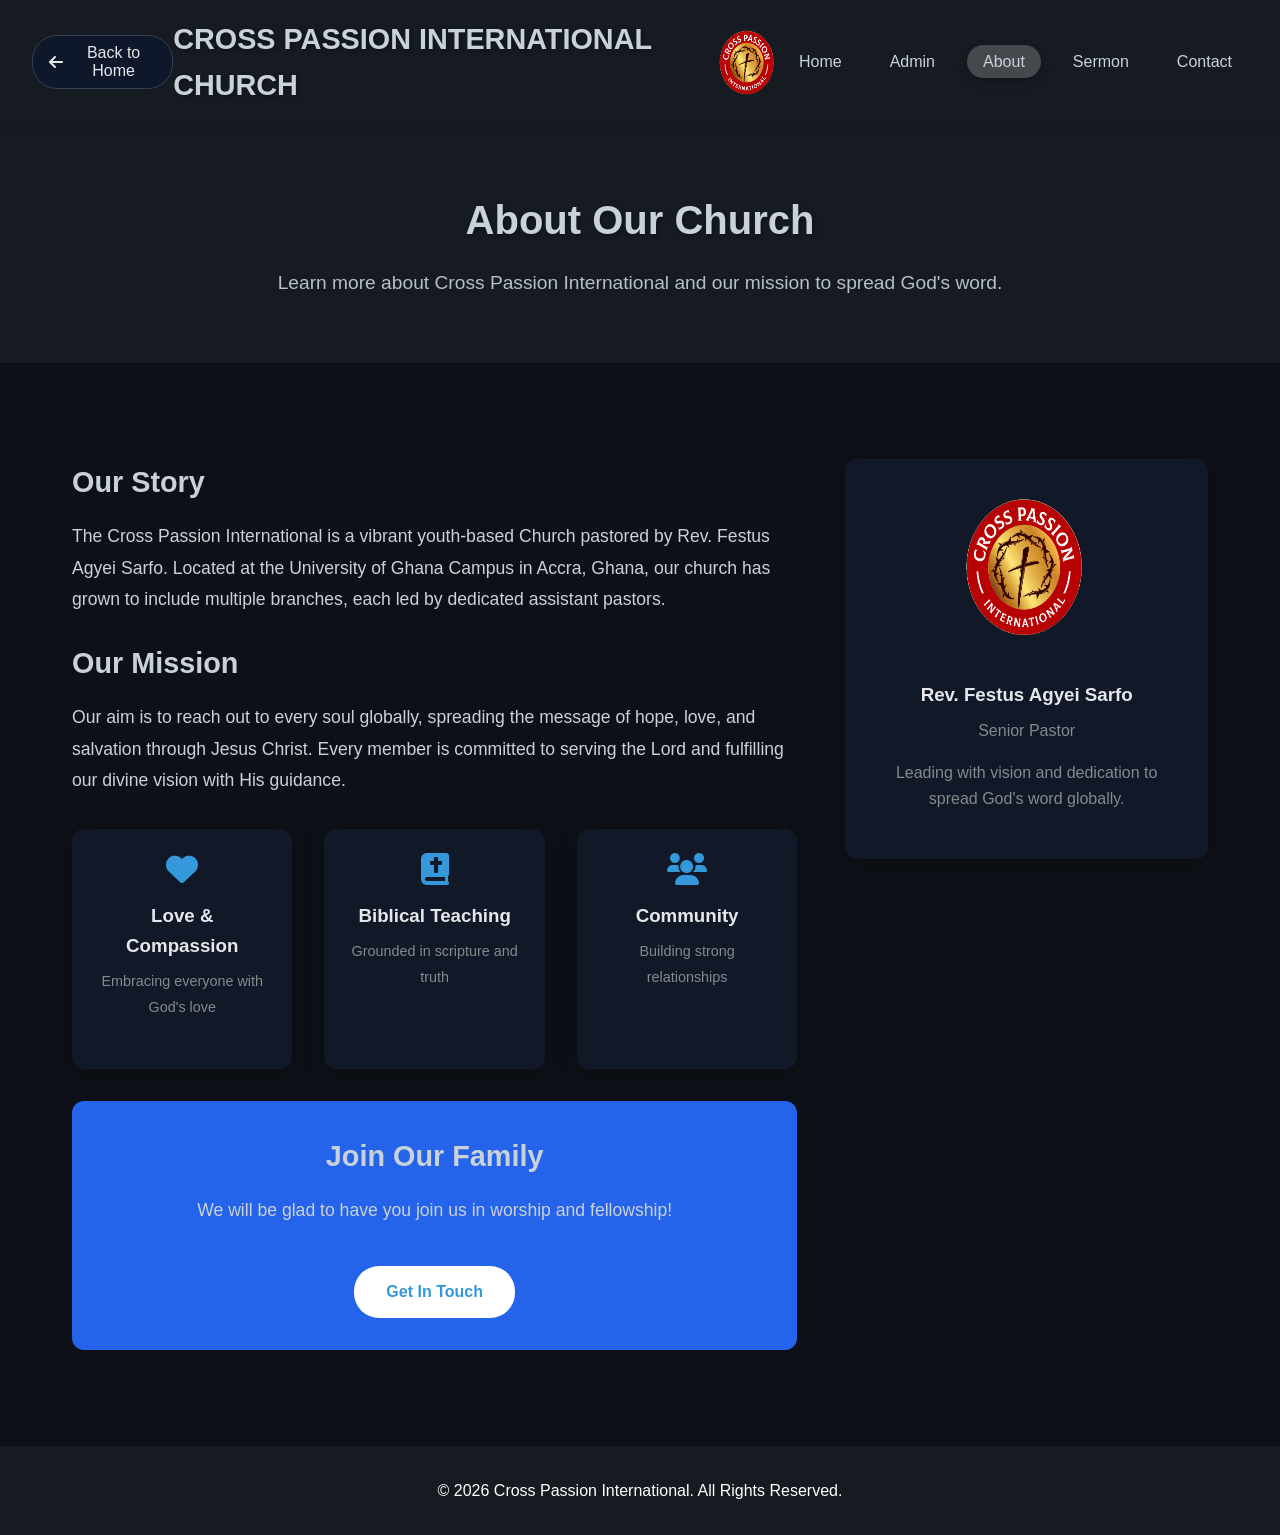
<file: Church-Site-master/about.html>
<!DOCTYPE html>
<html lang="en">

<head>
    <meta charset="UTF-8">
    <meta name="viewport" content="width=device-width, initial-scale=1.0">
    <title>About - Cross Passion International Church</title>
    <link rel="icon" type="image/png" href="images.png">
    <link rel="stylesheet" href="style.css">
    <link rel="stylesheet" href="https://cdnjs.cloudflare.com/ajax/libs/font-awesome/6.0.0/css/all.min.css">
</head>

<body>
    <header>
        <button class="back-btn" onclick="window.location.href='index.html'">
            <i class="fas fa-arrow-left"></i> Back to Home
        </button>
        <div class="logo">
            <h1> CROSS PASSION INTERNATIONAL CHURCH</h1>
            <img src="images.png" alt="Church Logo">
        </div>
        <nav>
            <ul>
                <li><a href="index.html">Home</a></li>
                <li><a href="admin.html">Admin</a></li>
                <li><a href="about.html" class="active">About</a></li>
                <li><a href="sermon.html">Sermon</a></li>
                <li><a href="contact.html">Contact</a></li>
            </ul>
        </nav>
    </header>

    <main>
        <section class="hero">
            <h2>About Our Church</h2>
            <p>Learn more about Cross Passion International and our mission to spread God's word.</p>
        </section>

        <section class="about-section">
            <div class="about-container">
                <div class="about-content">
                    <h2>Our Story</h2>
                    <p>The Cross Passion International is a vibrant youth-based Church pastored by Rev. Festus Agyei Sarfo. Located at the University of Ghana Campus in Accra, Ghana, our church has grown to include multiple branches, each led by dedicated assistant pastors.</p>

                    <h2>Our Mission</h2>
                    <p>Our aim is to reach out to every soul globally, spreading the message of hope, love, and salvation through Jesus Christ. Every member is committed to serving the Lord and fulfilling our divine vision with His guidance.</p>

                    <div class="mission-points">
                        <div class="point">
                            <i class="fas fa-heart"></i>
                            <h3>Love & Compassion</h3>
                            <p>Embracing everyone with God's love</p>
                        </div>
                        <div class="point">
                            <i class="fas fa-bible"></i>
                            <h3>Biblical Teaching</h3>
                            <p>Grounded in scripture and truth</p>
                        </div>
                        <div class="point">
                            <i class="fas fa-users"></i>
                            <h3>Community</h3>
                            <p>Building strong relationships</p>
                        </div>
                    </div>

                    <div class="join-us">
                        <h2>Join Our Family</h2>
                        <p>We will be glad to have you join us in worship and fellowship!</p>
                        <a href="contact.html" class="cta-btn">Get In Touch</a>
                    </div>
                </div>

                <div class="pastor-info">
                    <div class="pastor-card">
                        <img src="images.png" alt="Rev. Festus Agyei Sarfo" class="pastor-img">
                        <h3>Rev. Festus Agyei Sarfo</h3>
                        <p>Senior Pastor</p>
                        <p>Leading with vision and dedication to spread God's word globally.</p>
                    </div>
                </div>
            </div>
        </section>
    </main>

    <footer>
        <p>&copy; <span id="currentYear"></span> Cross Passion International. All Rights Reserved.</p>
    </footer>
    <script src="Main.js"></script>
</body>

</html>
</file>
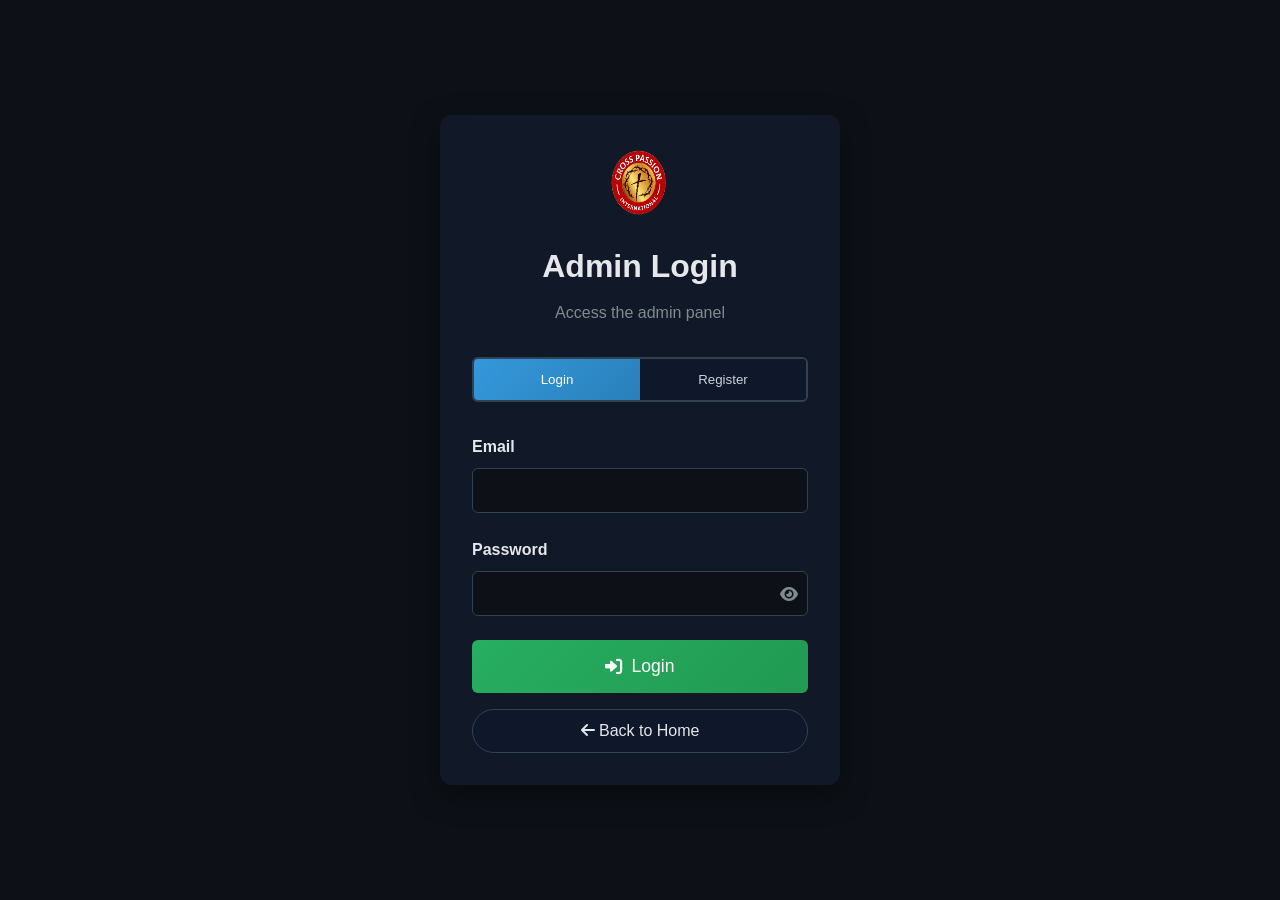
<file: Church-Site-master/admin.html>
<!DOCTYPE html>
<html lang="en">

<head>
    <meta charset="UTF-8">
    <meta name="viewport" content="width=device-width, initial-scale=1.0">
    <title>Admin - Upload Sermon - Cross Passion International Church</title>
    <link rel="icon" type="image/png" href="images.png">
    <link rel="stylesheet" href="style.css">
    <link rel="stylesheet" href="https://cdnjs.cloudflare.com/ajax/libs/font-awesome/6.0.0/css/all.min.css">
</head>

<body>
    <header>
        <button class="back-btn" onclick="window.location.href='index.html'">
            <i class="fas fa-arrow-left"></i> Back to Home
        </button>
        <div class="logo">
            <h1> CROSS PASSION INTERNATIONAL CHURCH</h1>
            <img src="images.png" alt="Church Logo">
        </div>
        <nav>
            <ul>
                <li><a href="index.html">Home</a></li>
                <li><a href="admin.html" class="active">Admin</a></li>
                <li><a href="about.html">About</a></li>
                <li><a href="sermon.html">Sermon</a></li>
                <li><a href="contact.html">Contact</a></li>
                <li><button onclick="logout()" class="logout-btn">Logout</button></li>
            </ul>
        </nav>
    </header>

    <main>
        <section class="upload-section">
            <h1>Upload New Sermon</h1>
            <form id="sermonUploadForm" action="api/upload.php" method="post" enctype="multipart/form-data">
                <div class="form-group">
                    <label for="sermonTitle">Sermon Title</label>
                    <input type="text" id="sermonTitle" name="sermonTitle" required>
                </div>

                <div class="form-group">
                    <label for="preacher">Preacher</label>
                    <input type="text" id="preacher" name="preacher" required>
                </div>

                <div class="form-group">
                    <label for="sermonDate">Date</label>
                    <input type="date" id="sermonDate" name="sermonDate" required>
                </div>

                <div class="form-group">
                    <label for="sermonDescription">Description (Optional)</label>
                    <textarea id="sermonDescription" name="sermonDescription"></textarea>
                </div>

                <div class="form-group">
                    <label>Media Type</label>
                    <div class="media-type-options">
                        <div class="media-type-option active" data-type="audio">Audio Only</div>
                        <div class="media-type-option" data-type="video">Video Message</div>
                    </div>
                    <input type="hidden" id="mediaType" name="mediaType" value="audio">
                </div>

                <!-- Audio Upload Section -->
                <div class="form-group" id="audioUploadSection">
                    <label for="audioFile">Audio File (MP3)</label>
                    <div class="file-upload">
                        <input type="file" id="audioFile" name="audioFile" accept="audio/mp3">
                    </div>
                </div>

                <!-- Video Upload Section (hidden by default) -->
                <div class="form-group hidden" id="videoUploadSection">
                    <label for="videoFile">Video File (MP4)</label>
                    <div class="file-upload">
                        <input type="file" id="videoFile" name="videoFile" accept="video/mp4">
                    </div>

                    <label for="videoThumbnail">Video Thumbnail (Optional)</label>
                    <div class="file-upload">
                        <input type="file" id="videoThumbnail" name="videoThumbnail" accept="image/*">
                    </div>
                </div>

                <div class="form-group">
                    <label for="transcriptFile">Transcript (Optional, PDF)</label>
                    <div class="file-upload">
                        <input type="file" id="transcriptFile" name="transcriptFile" accept="application/pdf">
                    </div>
                </div>

                <button type="submit" class="submit-btn"><i class="fas fa-upload"></i> Upload Sermon</button>
            </form>
        </section>
    </main>

    <footer>
        <p>&copy; <span id="currentYear"></span> Cross Passion International. All Rights Reserved.</p>
    </footer>

    <script src="Main.js"></script>
    <script>
        // Check authentication on page load
        document.addEventListener('DOMContentLoaded', function() {
            const token = localStorage.getItem('adminToken');
            if (!token) {
                window.location.href = 'login.html';
                return;
            }

            // Verify token with server
            fetch('api/auth.php', {
                method: 'POST',
                headers: {
                    'Content-Type': 'application/json',
                    'Authorization': token
                },
                body: JSON.stringify({ action: 'check' })
            })
            .then(response => response.json())
            .then(data => {
                if (!data.success) {
                    localStorage.removeItem('adminToken');
                    window.location.href = 'login.html';
                }
            })
            .catch(error => {
                localStorage.removeItem('adminToken');
                window.location.href = 'login.html';
            });
        });

        // Logout function
        function logout() {
            localStorage.removeItem('adminToken');
            window.location.href = 'login.html';
        }

        // Toggle between audio and video upload sections
        document.querySelectorAll('.media-type-option').forEach(option => {
            option.addEventListener('click', function() {
                document.querySelectorAll('.media-type-option').forEach(opt => {
                    opt.classList.remove('active');
                });
                this.classList.add('active');

                const mediaType = this.dataset.type;
                document.getElementById('mediaType').value = mediaType;

                if (mediaType === 'audio') {
                    document.getElementById('audioUploadSection').classList.remove('hidden');
                    document.getElementById('videoUploadSection').classList.add('hidden');
                } else {
                    document.getElementById('audioUploadSection').classList.add('hidden');
                    document.getElementById('videoUploadSection').classList.remove('hidden');
                }
            });
        });
    </script>
</body>

</html>
</file>
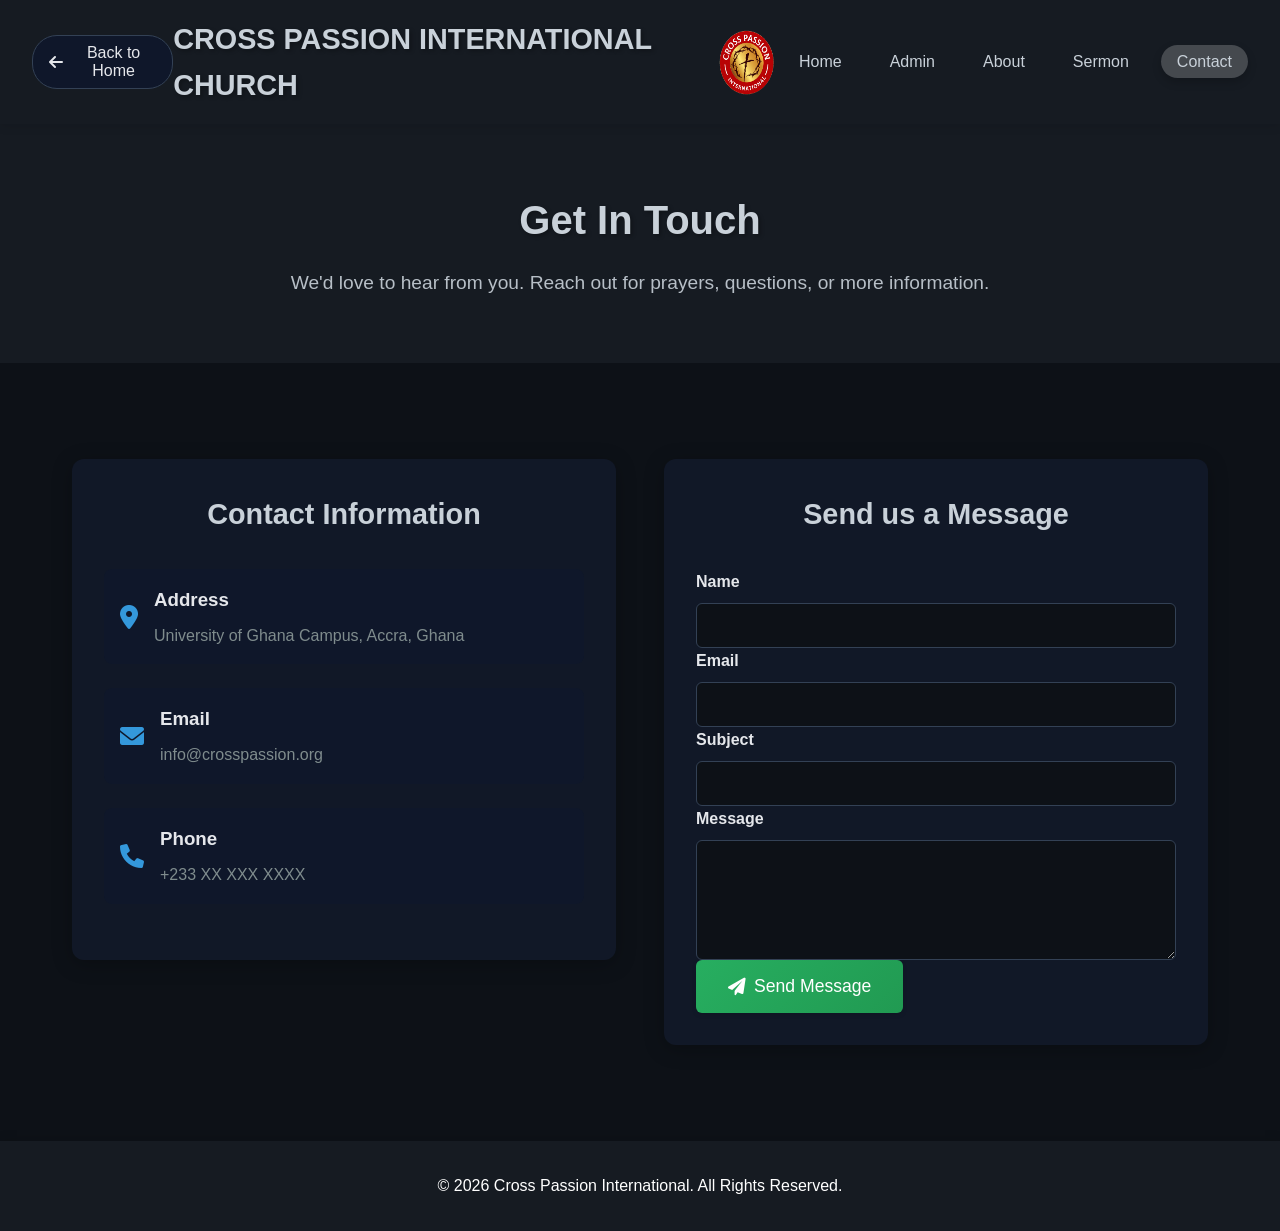
<file: Church-Site-master/contact.html>
<!DOCTYPE html>
<html lang="en">

<head>
    <meta charset="UTF-8">
    <meta name="viewport" content="width=device-width, initial-scale=1.0">
    <title>Contact - Cross Passion International Church</title>
    <link rel="icon" type="image/png" href="images.png">
    <link rel="stylesheet" href="style.css">
    <link rel="stylesheet" href="https://cdnjs.cloudflare.com/ajax/libs/font-awesome/6.0.0/css/all.min.css">
</head>

<body>
    <header>
        <button class="back-btn" onclick="window.location.href='index.html'">
            <i class="fas fa-arrow-left"></i> Back to Home
        </button>
        <div class="logo">
            <h1> CROSS PASSION INTERNATIONAL CHURCH</h1>
            <img src="images.png" alt="Church Logo">
        </div>
        <nav>
            <ul>
                <li><a href="index.html">Home</a></li>
                <li><a href="admin.html">Admin</a></li>
                <li><a href="about.html">About</a></li>
                <li><a href="sermon.html">Sermon</a></li>
                <li><a href="contact.html" class="active">Contact</a></li>
            </ul>
        </nav>
    </header>

    <main>
        <section class="hero">
            <h2>Get In Touch</h2>
            <p>We'd love to hear from you. Reach out for prayers, questions, or more information.</p>
        </section>

        <section class="contact-section">
            <div class="contact-container">
                <div class="contact-info">
                    <h2>Contact Information</h2>
                    <div class="info-item">
                        <i class="fas fa-map-marker-alt"></i>
                        <div>
                            <h3>Address</h3>
                            <p>University of Ghana Campus, Accra, Ghana</p>
                        </div>
                    </div>
                    <div class="info-item">
                        <i class="fas fa-envelope"></i>
                        <div>
                            <h3>Email</h3>
                            <p>info@crosspassion.org</p>
                        </div>
                    </div>
                    <div class="info-item">
                        <i class="fas fa-phone"></i>
                        <div>
                            <h3>Phone</h3>
                            <p>+233 XX XXX XXXX</p>
                        </div>
                    </div>
                </div>

                <div class="contact-form">
                    <h2>Send us a Message</h2>
                    <form id="contactForm">
                        <div class="form-group">
                            <label for="name">Name</label>
                            <input type="text" id="name" name="name" required>
                        </div>
                        <div class="form-group">
                            <label for="email">Email</label>
                            <input type="email" id="email" name="email" required>
                        </div>
                        <div class="form-group">
                            <label for="subject">Subject</label>
                            <input type="text" id="subject" name="subject" required>
                        </div>
                        <div class="form-group">
                            <label for="message">Message</label>
                            <textarea id="message" name="message" rows="5" required></textarea>
                        </div>
                        <button type="submit" class="submit-btn">
                            <i class="fas fa-paper-plane"></i> Send Message
                        </button>
                    </form>
                </div>
            </div>
        </section>
    </main>

    <footer>
        <p>&copy; <span id="currentYear"></span> Cross Passion International. All Rights Reserved.</p>
    </footer>
    <script src="Main.js"></script>

</body>

</html>
</file>
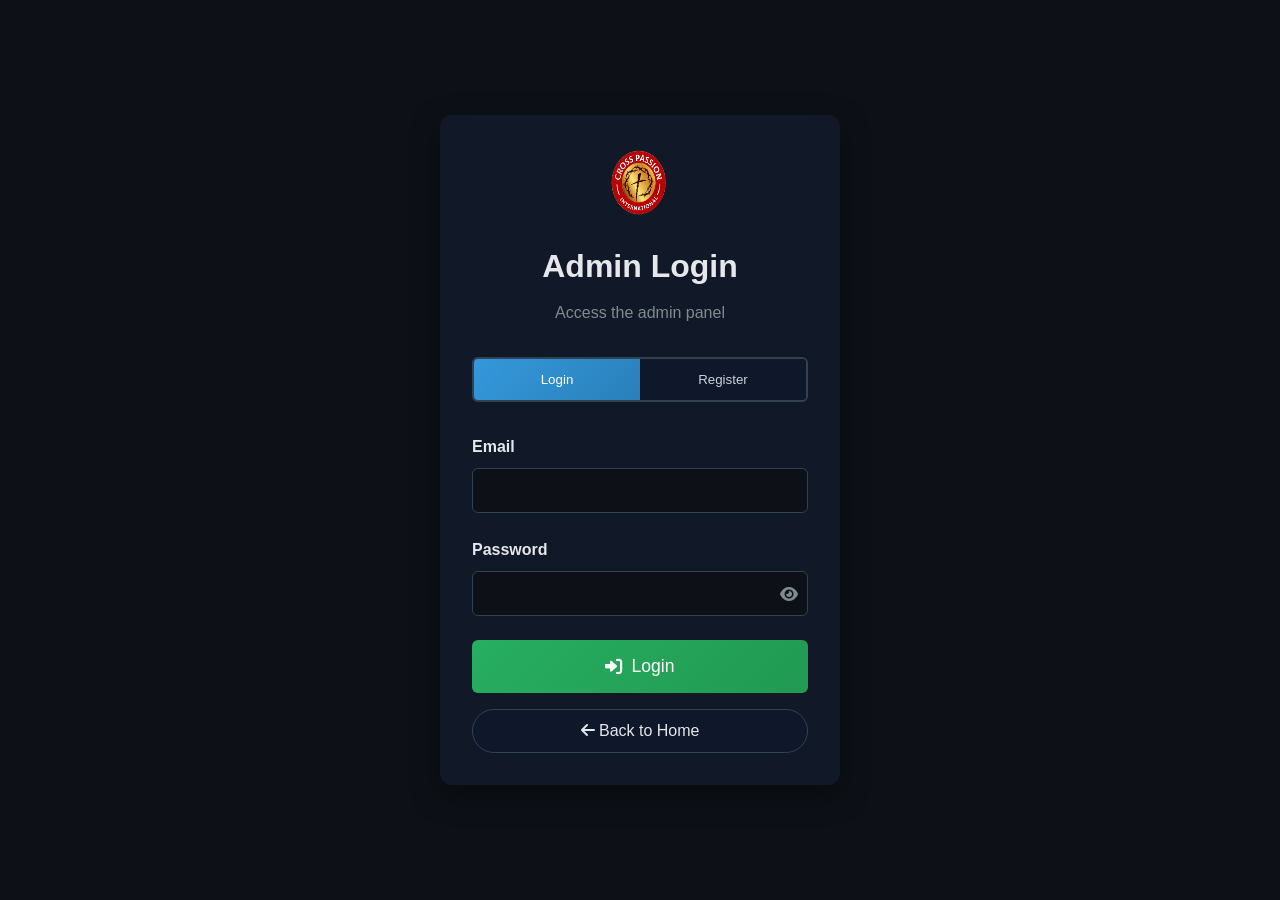
<file: Church-Site-master/login.html>
<!DOCTYPE html>
<html lang="en">

<head>
    <meta charset="UTF-8">
    <meta name="viewport" content="width=device-width, initial-scale=1.0">
    <title>Login - Cross Passion International Church</title>
    <link rel="icon" type="image/png" href="images.png">
    <link rel="stylesheet" href="style.css">
    <link rel="stylesheet" href="https://cdnjs.cloudflare.com/ajax/libs/font-awesome/6.0.0/css/all.min.css">
</head>

<body>
    <div class="auth-container">
        <div class="auth-card">
            <div class="auth-header">
                <img src="images.png" alt="Church Logo" class="auth-logo">
                <h1>Admin Login</h1>
                <p>Access the admin panel</p>
            </div>

            <div class="auth-tabs">
                <button class="auth-tab active" data-tab="login">Login</button>
                <button class="auth-tab" data-tab="register">Register</button>
            </div>

            <!-- Login Form -->
            <form id="loginForm" class="auth-form active">
                <div class="form-group">
                    <label for="loginEmail">Email</label>
                    <input type="email" id="loginEmail" name="email" required>
                </div>
                <div class="form-group">
                    <label for="loginPassword">Password</label>
                    <div class="password-container">
                        <input type="password" id="loginPassword" name="password" required>
                        <i class="fas fa-eye toggle-password" data-target="loginPassword"></i>
                    </div>
                </div>
                <button type="submit" class="auth-btn">
                    <i class="fas fa-sign-in-alt"></i> Login
                </button>
            </form>

            <!-- Register Form -->
            <form id="registerForm" class="auth-form">
                <div class="form-group">
                    <label for="registerName">Full Name</label>
                    <input type="text" id="registerName" name="name" required>
                </div>
                <div class="form-group">
                    <label for="registerEmail">Email</label>
                    <input type="email" id="registerEmail" name="email" required>
                </div>
                <div class="form-group">
                    <label for="registerPassword">Password</label>
                    <div class="password-container">
                        <input type="password" id="registerPassword" name="password" required>
                        <i class="fas fa-eye toggle-password" data-target="registerPassword"></i>
                    </div>
                </div>
                <div class="form-group">
                    <label for="confirmPassword">Confirm Password</label>
                    <div class="password-container">
                        <input type="password" id="confirmPassword" name="confirmPassword" required>
                        <i class="fas fa-eye toggle-password" data-target="confirmPassword"></i>
                    </div>
                </div>
                <button type="submit" class="auth-btn">
                    <i class="fas fa-user-plus"></i> Register
                </button>
            </form>

            <div id="authMessage"></div>
            <a href="index.html" class="back-btn bottom-back-btn">
                <i class="fas fa-arrow-left"></i> Back to Home
            </a>
        </div>
    </div>

    <script src="Main.js"></script>
    <script>
        // Tab switching
        document.querySelectorAll('.auth-tab').forEach(tab => {
            tab.addEventListener('click', function() {
                document.querySelectorAll('.auth-tab').forEach(t => t.classList.remove('active'));
                document.querySelectorAll('.auth-form').forEach(f => f.classList.remove('active'));

                this.classList.add('active');
                document.getElementById(this.dataset.tab + 'Form').classList.add('active');
            });
        });

        // Login form submission
        document.getElementById('loginForm').addEventListener('submit', function(e) {
            e.preventDefault();

            const email = document.getElementById('loginEmail').value;
            const password = document.getElementById('loginPassword').value;

            fetch('api/auth.php', {
                method: 'POST',
                headers: {
                    'Content-Type': 'application/json',
                },
                body: JSON.stringify({
                    action: 'login',
                    email: email,
                    password: password
                })
            })
            .then(response => response.json())
            .then(data => {
                if (data.success) {
                    localStorage.setItem('adminToken', data.token);
                    window.location.href = 'admin.html';
                } else {
                    showMessage(data.message, 'error');
                }
            })
            .catch(error => {
                showMessage('Login failed. Please try again.', 'error');
            });
        });

        // Register form submission
        document.getElementById('registerForm').addEventListener('submit', function(e) {
            e.preventDefault();

            const name = document.getElementById('registerName').value;
            const email = document.getElementById('registerEmail').value;
            const password = document.getElementById('registerPassword').value;
            const confirmPassword = document.getElementById('confirmPassword').value;

            if (password !== confirmPassword) {
                showMessage('Passwords do not match.', 'error');
                return;
            }

            fetch('api/auth.php', {
                method: 'POST',
                headers: {
                    'Content-Type': 'application/json',
                },
                body: JSON.stringify({
                    action: 'register',
                    name: name,
                    email: email,
                    password: password
                })
            })
            .then(response => {
                if (!response.ok) {
                    throw new Error('Network response was not ok');
                }
                return response.json();
            })
            .then(data => {
                if (data.success) {
                    showMessage('Registration successful! Please login.', 'success');
                    document.querySelector('[data-tab="login"]').click();
                    document.getElementById('registerForm').reset();
                } else {
                    showMessage(data.message || 'Registration failed. Please try again.', 'error');
                }
            })
            .catch(error => {
                console.error('Error:', error);
                showMessage('Registration failed. Please ensure the database is set up. Run setup_database.php first.', 'error');
            });
        });

        function showMessage(message, type) {
            const messageDiv = document.getElementById('authMessage');
            messageDiv.textContent = message;
            messageDiv.className = type;
            messageDiv.style.display = 'block';
            setTimeout(() => {
                messageDiv.style.display = 'none';
            }, 5000);
        }

        // Password toggle functionality
        document.querySelectorAll('.toggle-password').forEach(icon => {
            icon.addEventListener('click', function() {
                const targetId = this.getAttribute('data-target');
                const input = document.getElementById(targetId);
                if (input.type === 'password') {
                    input.type = 'text';
                    this.classList.remove('fa-eye');
                    this.classList.add('fa-eye-slash');
                } else {
                    input.type = 'password';
                    this.classList.remove('fa-eye-slash');
                    this.classList.add('fa-eye');
                }
            });
        });
    </script>
</body>

</html>
</file>
<file: Church-Site-master/style.css>
/* Base Styles */

:root {
    --bg-color: #0d1117;
    --text-color: #c9d1d9;
    --header-bg: #161b22;
    --card-bg: #111827;
    --accent-color: #3498db;
    --secondary-bg: #0f172a;
    --border-color: #334155;
    --input-bg: #0d1117;
    --input-text: #e5e7eb;
    --hover-bg: rgba(255, 255, 255, 0.2);
    --success-bg: #d4edda;
    --success-text: #155724;
    --error-bg: #f8d7da;
    --error-text: #721c24;
}

:root.light-mode {
    --bg-color: #ffffff;
    --text-color: #333333;
    --header-bg: #f8f9fa;
    --card-bg: #ffffff;
    --accent-color: #007bff;
    --secondary-bg: #f1f3f4;
    --border-color: #dee2e6;
    --input-bg: #ffffff;
    --input-text: #495057;
    --hover-bg: rgba(0, 0, 0, 0.1);
    --success-bg: #d4edda;
    --success-text: #155724;
    --error-bg: #f8d7da;
    --error-text: #721c24;
}

* {
    margin: 0;
    padding: 0;
    box-sizing: border-box;
    font-family: 'Segoe UI', Tahoma, Geneva, Verdana, sans-serif;
}

body {
    line-height: 1.6;
    color: var(--text-color);
    background: var(--bg-color);
    min-height: 100vh;
}

.welcome-section {
    background: var(--bg-color);
    color: var(--text-color);
    padding: 4rem 2rem;
    text-align: center;
    position: relative;
    overflow: hidden;
}

.welcome-container {
    max-width: 800px;
    margin: 0 auto;
    position: relative;
    min-height: 200px;
}

.welcome-message {
    position: absolute;
    top: 0;
    left: 0;
    right: 0;
    opacity: 0;
    transition: opacity 0.5s ease-in-out;
}

.welcome-message.active {
    opacity: 1;
}

.welcome-message h1 {
    font-size: 2.5rem;
    margin-bottom: 1rem;
    font-weight: 700;
    text-shadow: 2px 2px 4px rgba(0, 0, 0, 0.3);
}

.welcome-message p {
    font-size: 1.2rem;
    opacity: 0.9;
    font-weight: 300;
}

.welcome-indicators {
    display: flex;
    justify-content: center;
    gap: 0.5rem;
    margin-top: 2rem;
}

.indicator {
    width: 12px;
    height: 12px;
    border-radius: 50%;
    background: rgba(255, 255, 255, 0.5);
    cursor: pointer;
    transition: all 0.3s;
}

.indicator.active {
    background: white;
    transform: scale(1.2);
}

header {
    background: var(--header-bg);
    color: var(--text-color);
    padding: 1rem 2rem;
    display: flex;
    justify-content: space-between;
    align-items: center;
    box-shadow: 0 2px 10px rgba(0, 0, 0, 0.1);
    position: sticky;
    top: 0;
    z-index: 1000;
}

.back-btn {
    background: var(--secondary-bg);
    border: 1px solid var(--border-color);
    color: var(--input-text);
    padding: 0.5rem 1rem;
    border-radius: 25px;
    cursor: pointer;
    transition: all 0.3s;
    font-size: 1rem;
    display: flex;
    align-items: center;
    gap: 0.5rem;
}

.back-btn:hover {
    background: var(--card-bg);
    transform: translateX(-5px);
}

.bottom-back-btn {
    display: block;
    text-align: center;
    margin-top: 1rem;
    background: var(--secondary-bg);
    border: 1px solid var(--border-color);
    color: var(--input-text);
    padding: 0.5rem 1rem;
    border-radius: 25px;
    cursor: pointer;
    transition: all 0.3s;
    text-decoration: none;
}

.bottom-back-btn:hover {
    background: var(--card-bg);
    transform: translateY(-2px);
}

.logo {
    display: flex;
    align-items: center;
    gap: 1rem;
    flex-grow: 1;
    justify-content: center;
}

.logo h1 {
    font-size: 1.8rem;
    font-weight: bold;
    text-shadow: 2px 2px 4px rgba(0, 0, 0, 0.3);
}

.logo img {
    width: 70px;
    height: 70px;
    border-radius: 0;
    border: none;
    box-shadow: none;
}

nav ul {
    display: flex;
    list-style: none;
    gap: 1rem;
}

nav ul li a {
    color: var(--text-color);
    text-decoration: none;
    padding: 0.5rem 1rem;
    border-radius: 25px;
    transition: all 0.3s;
    font-weight: 500;
}

nav ul li a:hover, nav ul li a.active {
    background-color: var(--hover-bg);
    color: var(--text-color);
    transform: translateY(-2px);
    box-shadow: 0 4px 10px rgba(0, 0, 0, 0.2);
}

.logout-btn {
    background: var(--hover-bg);
    border: none;
    color: var(--text-color);
    padding: 0.5rem 1rem;
    border-radius: 25px;
    cursor: pointer;
    transition: all 0.3s;
    font-weight: 500;
}

.logout-btn:hover {
    background: rgba(255, 255, 255, 0.3);
    transform: translateY(-2px);
    box-shadow: 0 4px 10px rgba(0, 0, 0, 0.2);
}

.theme-toggle-btn {
    background: var(--secondary-bg);
    border: 1px solid var(--border-color);
    color: var(--text-color);
    padding: 0.5rem;
    border-radius: 50%;
    cursor: pointer;
    transition: all 0.3s;
    font-size: 1rem;
    display: flex;
    align-items: center;
    justify-content: center;
    width: 40px;
    height: 40px;
}

.theme-toggle-btn:hover {
    background: var(--card-bg);
    transform: scale(1.1);
}

main {
    min-height: calc(100vh - 200px);
}

.hero, .sermon-hero {
    background: var(--header-bg);
    color: var(--text-color);
    padding: 4rem 2rem;
    text-align: center;
}

.hero h2, .sermon-hero h1 {
    font-size: 2.5rem;
    margin-bottom: 1rem;
    text-shadow: 2px 2px 4px rgba(0, 0, 0, 0.3);
}

.hero p, .sermon-hero p {
    font-size: 1.2rem;
    opacity: 0.9;
}

.social-media {
    padding: 3rem 2rem;
    text-align: center;
    background: var(--bg-color);
}

.social-media h2 {
    color: var(--text-color);
    margin-bottom: 2rem;
    font-size: 2rem;
}

.social-links {
    display: flex;
    justify-content: center;
    gap: 2rem;
}

.social-link {
    display: inline-flex;
    align-items: center;
    gap: 0.5rem;
    color: var(--accent-color);
    text-decoration: none;
    padding: 0.8rem 1.5rem;
    border-radius: 25px;
    background: var(--card-bg);
    border: 1px solid var(--border-color);
    box-shadow: 0 2px 10px rgba(0, 0, 0, 0.2);
    transition: all 0.3s;
    font-weight: 500;
}

.social-link:hover {
    transform: translateY(-2px);
    box-shadow: 0 4px 20px rgba(0, 0, 0, 0.25);
    color: #bfdbfe;
}

.location-section {
    padding: 3rem 2rem;
    text-align: center;
    background: #0d1117;
}

.location-section h2 {
    color: #c9d1d9;
    margin-bottom: 2rem;
    font-size: 2rem;
}

.location-info {
    max-width: 600px;
    margin: 0 auto;
}

.location-info p {
    font-size: 1.2rem;
    color: #c9d1d9;
    margin-bottom: 1.5rem;
    display: flex;
    align-items: center;
    justify-content: center;
    gap: 0.5rem;
}

.direction-btn {
    display: inline-block;
    background: #2563eb;
    color: white;
    padding: 0.8rem 2rem;
    border-radius: 25px;
    text-decoration: none;
    font-weight: 600;
    transition: all 0.3s;
    box-shadow: 0 2px 10px rgba(0, 0, 0, 0.1);
    border: 1px solid #1d4ed8;
}

.direction-btn:hover {
    background: #1d4ed8;
    transform: translateY(-2px);
    box-shadow: 0 4px 20px rgba(0, 0, 0, 0.3);
}

.message-list, .sermon-list {
    padding: 3rem 2rem;
    max-width: 1200px;
    margin: 0 auto;
}

.message-list h2, .sermon-list h2 {
    font-size: 2rem;
    margin-bottom: 2rem;
    color: #c9d1d9;
    text-align: center;
    position: relative;
}

.message-list h2::after, .sermon-list h2::after {
    content: '';
    position: absolute;
    bottom: -10px;
    left: 50%;
    transform: translateX(-50%);
    width: 50px;
    height: 3px;
    background: #3498db;
    border-radius: 2px;
}

.messages-container {
    display: grid;
    grid-template-columns: repeat(auto-fill, minmax(350px, 1fr));
    gap: 2rem;
}

.message-card, .sermon-card {
    background-color: #111827;
    border-radius: 12px;
    box-shadow: 0 4px 20px rgba(0, 0, 0, 0.25);
    padding: 2rem;
    display: flex;
    flex-direction: column;
    transition: transform 0.3s, box-shadow 0.3s;
}

.message-card:hover, .sermon-card:hover {
    transform: translateY(-5px);
    box-shadow: 0 8px 30px rgba(0, 0, 0, 0.15);
}

.message-info h3, .sermon-title {
    color: var(--text-color);
    margin-bottom: 0.5rem;
    font-size: 1.3rem;
}

.message-info p, .sermon-meta {
    color: #9aa5b1;
    font-size: 0.9rem;
    margin-bottom: 0.5rem;
}

.message-actions, .download-options {
    margin-top: auto;
    display: flex;
    flex-wrap: wrap;
    gap: 0.5rem;
}

audio, video {
    width: 100%;
    margin-bottom: 1rem;
    border-radius: 8px;
}

.download-btn {
    display: inline-flex;
    align-items: center;
    gap: 0.5rem;
    background: #3498db;
    color: white;
    padding: 0.6rem 1.2rem;
    border-radius: 6px;
    text-decoration: none;
    font-size: 0.9rem;
    transition: all 0.3s;
    box-shadow: 0 2px 5px rgba(0, 0, 0, 0.1);
}

.download-btn:hover {
    background: #2980b9;
    transform: translateY(-2px);
    box-shadow: 0 4px 10px rgba(0, 0, 0, 0.2);
}

.upload-section {
    max-width: 900px;
    margin: 3rem auto;
    padding: 3rem;
    background-color: #111827;
    border-radius: 12px;
    box-shadow: 0 4px 20px rgba(0, 0, 0, 0.25);
}

.upload-section h1 {
    text-align: center;
    color: var(--text-color);
    margin-bottom: 2rem;
    font-size: 2rem;
}

.upload-form {
    display: grid;
    gap: 1.5rem;
}

.form-group {
    display: flex;
    flex-direction: column;
}

.form-group label {
    margin-bottom: 0.5rem;
    font-weight: 600;
    color: #e5e7eb;
}

.form-group input,
.form-group textarea,
.form-group select {
    padding: 0.8rem;
    border: 1px solid #334155;
    background: var(--bg-color);
    color: #e5e7eb;
    border-radius: 6px;
    font-size: 1rem;
    transition: border-color 0.3s;
}

.form-group input:focus,
.form-group textarea:focus,
.form-group select:focus {
    outline: none;
    border-color: #3498db;
}

.form-group textarea {
    min-height: 120px;
    resize: vertical;
}

.media-type-options {
    display: flex;
    border-radius: 6px;
    overflow: hidden;
    border: 2px solid #334155;
}

.media-type-option {
    flex: 1;
    text-align: center;
    padding: 0.8rem;
    background-color: #0f172a;
    cursor: pointer;
    transition: all 0.3s;
    font-weight: 500;
}

.media-type-option.active {
    background: #3498db;
    color: white;
}

.media-type-option:hover:not(.active) {
    background-color: #e9ecef;
}

.file-upload {
    border: 2px dashed #3498db;
    padding: 2rem;
    text-align: center;
    border-radius: 6px;
    background-color: #0f172a;
    transition: all 0.3s;
}

.file-upload:hover {
    background-color: #0b1220;
    border-color: #2980b9;
}

.file-upload input[type="file"] {
    display: block;
    margin: 0 auto;
}

.submit-btn, .upload-btn {
    background: linear-gradient(135deg, #27ae60 0%, #219a52 100%);
    color: white;
    padding: 1rem 2rem;
    border: none;
    border-radius: 6px;
    font-size: 1.1rem;
    cursor: pointer;
    transition: all 0.3s;
    display: flex;
    align-items: center;
    justify-content: center;
    gap: 0.5rem;
    box-shadow: 0 2px 5px rgba(0, 0, 0, 0.1);
}

.submit-btn:hover, .upload-btn:hover {
    background: linear-gradient(135deg, #219a52 0%, #1e8449 100%);
    transform: translateY(-2px);
    box-shadow: 0 4px 10px rgba(0, 0, 0, 0.2);
}

.hidden {
    display: none;
}

.filter-container {
    text-align: center;
    margin-bottom: 2rem;
}

.filter-btn {
    background-color: #ecf0f1;
    border: 2px solid #bdc3c7;
    padding: 0.6rem 1.5rem;
    margin: 0 0.5rem;
    border-radius: 25px;
    cursor: pointer;
    transition: all 0.3s;
    font-weight: 500;
}

.filter-btn.active {
    background: #3498db;
    color: white;
    border-color: #3498db;
}

.filter-btn:hover:not(.active) {
    background-color: #d5dbdb;
    border-color: #95a5a6;
}

.contact-section {
    max-width: 1200px;
    margin: 3rem auto;
    padding: 3rem 2rem;
}

.contact-container {
    display: grid;
    grid-template-columns: 1fr 1fr;
    gap: 3rem;
    align-items: start;
}

.contact-info, .contact-form {
    background-color: var(--card-bg);
    padding: 2rem;
    border-radius: 12px;
    box-shadow: 0 4px 20px rgba(0, 0, 0, 0.25);
}

.contact-info h2, .contact-form h2 {
    color: var(--text-color);
    margin-bottom: 2rem;
    font-size: 1.8rem;
    text-align: center;
}

.info-item {
    display: flex;
    align-items: center;
    gap: 1rem;
    margin-bottom: 1.5rem;
    padding: 1rem;
    background: #0f172a;
    border-radius: 8px;
}

.info-item i {
    font-size: 1.5rem;
    color: #3498db;
}

.info-item h3 {
    margin-bottom: 0.5rem;
    color: #e5e7eb;
}

.info-item p {
    color: #7f8c8d;
    margin: 0;
}

.about-section {
    max-width: 1200px;
    margin: 3rem auto;
    padding: 3rem 2rem;
}

.about-container {
    display: grid;
    grid-template-columns: 2fr 1fr;
    gap: 3rem;
    align-items: start;
}

.about-content h2 {
    color: var(--text-color);
    margin-bottom: 1rem;
    font-size: 1.8rem;
}

.about-content p {
    margin-bottom: 1.5rem;
    line-height: 1.8;
    font-size: 1.1rem;
    color: var(--text-color);
}

.mission-points {
    display: grid;
    grid-template-columns: repeat(3, 1fr);
    gap: 2rem;
    margin: 2rem 0;
}

.point {
    text-align: center;
    padding: 1.5rem;
    background: #111827;
    border-radius: 12px;
    box-shadow: 0 4px 20px rgba(0, 0, 0, 0.25);
    transition: transform 0.3s;
}

.point:hover {
    transform: translateY(-5px);
}

.point i {
    font-size: 2rem;
    color: #3498db;
    margin-bottom: 1rem;
}

.point h3 {
    color: #e5e7eb;
    margin-bottom: 0.5rem;
}

.point p {
    color: #7f8c8d;
    font-size: 0.9rem;
}

.join-us {
    background: #2563eb;
    color: white;
    padding: 2rem;
    border-radius: 12px;
    text-align: center;
    margin-top: 2rem;
}

.join-us h2 {
    margin-bottom: 1rem;
}

.cta-btn {
    display: inline-block;
    background: white;
    color: #3498db;
    padding: 0.8rem 2rem;
    border-radius: 25px;
    text-decoration: none;
    font-weight: 600;
    transition: all 0.3s;
    margin-top: 1rem;
}

.cta-btn:hover {
    background: #f8f9fa;
    transform: translateY(-2px);
    box-shadow: 0 4px 10px rgba(0, 0, 0, 0.2);
}

.pastor-info {
    background: #111827;
    padding: 2rem;
    border-radius: 12px;
    box-shadow: 0 4px 20px rgba(0, 0, 0, 0.25);
    text-align: center;
}

.pastor-card h3 {
    color: #e5e7eb;
    margin: 1rem 0 0.5rem;
}

.pastor-card p {
    color: #7f8c8d;
    margin-bottom: 1rem;
}

.pastor-img {
    width: 150px;
    height: 150px;
    border-radius: 0;
    border: none;
    margin-bottom: 1rem;
}

footer {
    background: #161b22;
    color: white;
    text-align: center;
    padding: 2rem;
    box-shadow: 0 -2px 10px rgba(0, 0, 0, 0.1);
}

.loading {
    text-align: center;
    padding: 3rem;
    font-style: italic;
    color: #7f8c8d;
    font-size: 1.1rem;
}

#uploadStatus {
    margin-top: 1.5rem;
    padding: 1rem;
    border-radius: 6px;
    font-weight: 500;
}

.success {
    background-color: #d4edda;
    color: #155724;
    border: 1px solid #c3e6cb;
}

.error {
    background-color: #f8d7da;
    color: #721c24;
    border: 1px solid #f5c6cb;
}

.auth-container {
    min-height: 100vh;
    display: flex;
    align-items: center;
    justify-content: center;
    background: #0d1117;
    padding: 2rem;
}

.auth-card {
    background: #111827;
    border-radius: 12px;
    box-shadow: 0 10px 30px rgba(0, 0, 0, 0.4);
    padding: 2rem;
    width: 100%;
    max-width: 400px;
}

.auth-header {
    text-align: center;
    margin-bottom: 2rem;
}

.auth-logo {
    width: 70px;
    height: 70px;
    border-radius: 0;
    border: none;
    margin-bottom: 1rem;
}

.auth-header h1 {
    color: #e5e7eb;
    margin-bottom: 0.5rem;
}

.auth-header p {
    color: #7f8c8d;
}

.auth-tabs {
    display: flex;
    margin-bottom: 2rem;
    border-radius: 6px;
    overflow: hidden;
    border: 2px solid #334155;
}

.auth-tab {
    flex: 1;
    padding: 0.8rem;
    background: #0f172a;
    border: none;
    cursor: pointer;
    transition: all 0.3s;
    font-weight: 500;
    color: #c9d1d9;
}

.auth-tab.active {
    background: linear-gradient(135deg, #3498db 0%, #2980b9 100%);
    color: white;
}

.auth-form {
    display: none;
}

.auth-form.active {
    display: block;
}

.auth-form .form-group {
    margin-bottom: 1.5rem;
}

.auth-form label {
    display: block;
    margin-bottom: 0.5rem;
    font-weight: 600;
    color: #e5e7eb;
}

.auth-form input {
    width: 100%;
    padding: 0.8rem;
    border: 1px solid #334155;
    background: #0d1117;
    color: #e5e7eb;
    border-radius: 6px;
    font-size: 1rem;
    transition: border-color 0.3s;
}

.auth-form input:focus {
    outline: none;
    border-color: #3498db;
}

.password-container {
    position: relative;
}

.toggle-password {
    position: absolute;
    right: 10px;
    top: 50%;
    transform: translateY(-50%);
    cursor: pointer;
    color: #7f8c8d;
}

.toggle-password:hover {
    color: #3498db;
}

.auth-btn {
    width: 100%;
    background: linear-gradient(135deg, #27ae60 0%, #219a52 100%);
    color: white;
    padding: 1rem;
    border: none;
    border-radius: 6px;
    font-size: 1.1rem;
    cursor: pointer;
    transition: all 0.3s;
    display: flex;
    align-items: center;
    justify-content: center;
    gap: 0.5rem;
}

.auth-btn:hover {
    background: linear-gradient(135deg, #219a52 0%, #1e8449 100%);
    transform: translateY(-2px);
    box-shadow: 0 4px 10px rgba(0, 0, 0, 0.2);
}

#authMessage {
    margin-top: 1rem;
    padding: 1rem;
    border-radius: 6px;
    text-align: center;
    display: none;
}

#authMessage.success {
    background-color: #d4edda;
    color: #155724;
    border: 1px solid #c3e6cb;
}

#authMessage.error {
    background-color: #f8d7da;
    color: #721c24;
    border: 1px solid #f5c6cb;
}

/* Responsive Design */

@media (max-width: 768px) {
    header {
        flex-direction: column;
        text-align: center;
        padding: 1rem;
        gap: 1rem;
    }

    .back-btn {
        align-self: flex-start;
        margin-bottom: 1rem;
    }

    .logo {
        order: -1;
        margin-bottom: 1rem;
    }

    nav ul {
        flex-direction: column;
        align-items: center;
        gap: 0.5rem;
    }

    .hero, .sermon-hero {
        padding: 2rem 1rem;
    }

    .hero h2, .sermon-hero h1 {
        font-size: 2rem;
    }

    .messages-container, .sermon-list {
        grid-template-columns: 1fr;
        padding: 2rem 1rem;
    }

    .message-card, .sermon-card {
        padding: 1.5rem;
    }

    .upload-section {
        padding: 2rem 1rem;
        margin: 2rem 1rem;
    }

    .about-container {
        grid-template-columns: 1fr;
        gap: 2rem;
    }

    .contact-container {
        grid-template-columns: 1fr;
        gap: 2rem;
    }

    .mission-points {
        grid-template-columns: 1fr;
    }

    .media-type-options {
        flex-direction: column;
    }

    .filter-btn {
        display: block;
        margin: 0.5rem auto;
        width: 200px;
    }

    .auth-container {
        padding: 1rem;
    }

    .auth-card {
        padding: 1.5rem;
    }

    .welcome-message h1 {
        font-size: 2rem;
    }

    .social-links {
        flex-direction: column;
        align-items: center;
        gap: 1rem;
    }

    .social-link {
        width: 200px;
        justify-content: center;
    }

    .location-info p {
        font-size: 1rem;
    }
}


/*About the church page*/
</file>
